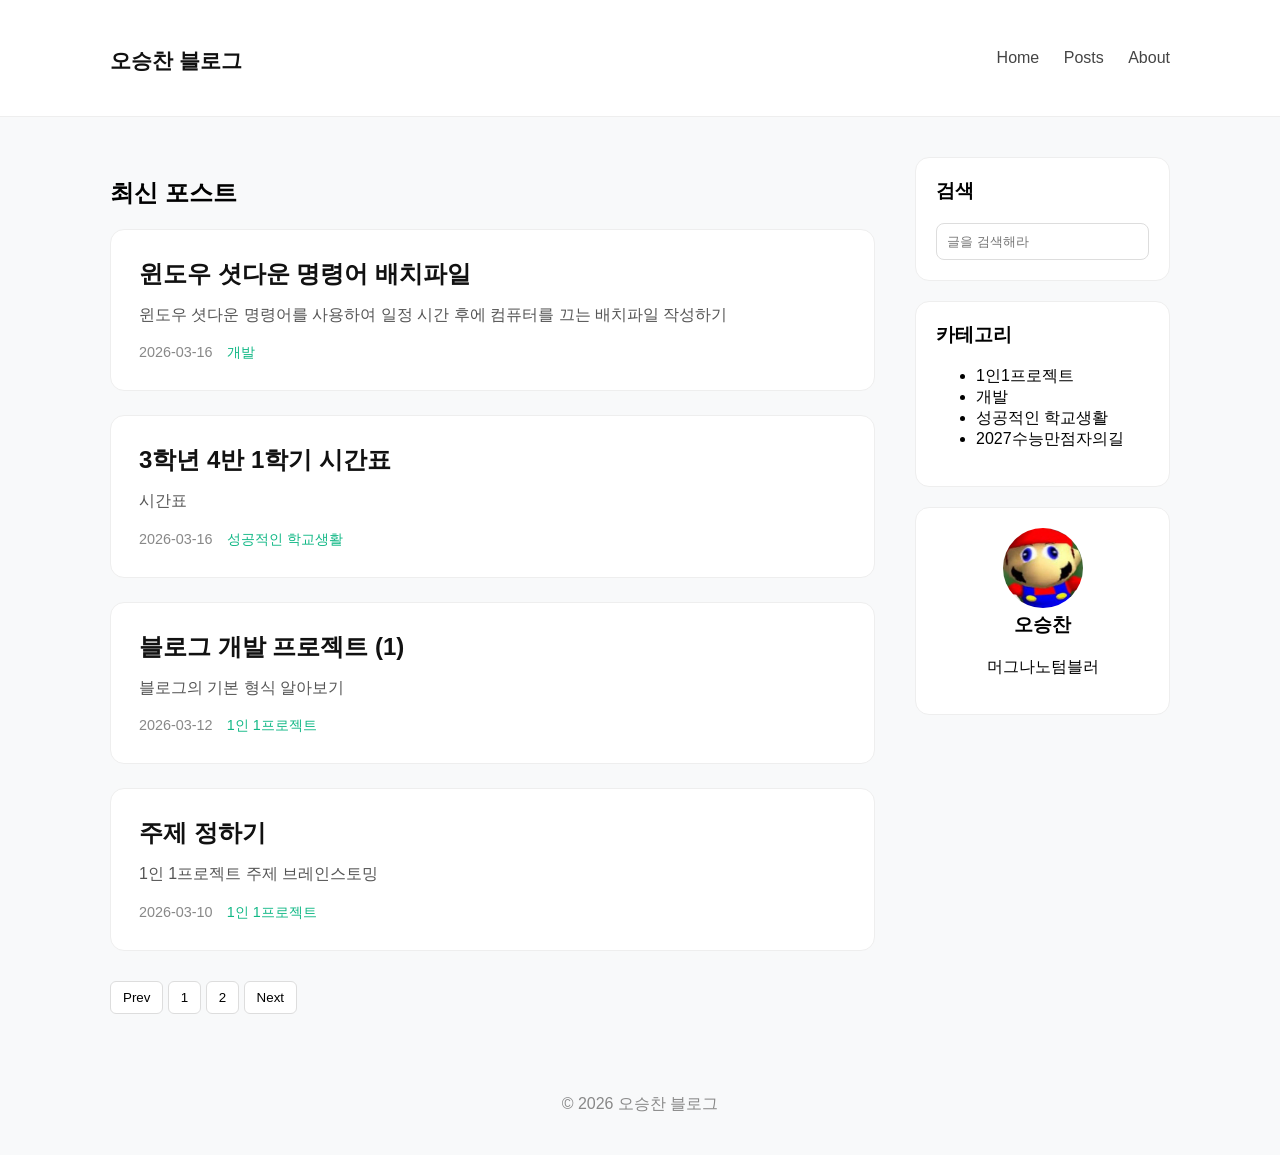
<file: index.html>
<!DOCTYPE html>
<html>

<head>
    <meta charset="UTF-8">
    <title>오승찬 블로그</title>
    <link rel="stylesheet" href="css/style.css">
</head>

<body>

    <header class="header">
        <div class="header-inner">
            <h1> <a href="/" class="logo">오승찬 블로그</a> </h1>
            <nav> <a href="#">Home</a> <a href="#">Posts</a> <a href="#">About</a> </nav>
        </div>
    </header>

    <main class="layout">

        <!-- 글 목록 -->
        <section class="posts-section">

            <h2>최신 포스트</h2>

            <div id="posts" class="post-grid"></div>

            <!-- 페이지네이션 -->
            <div class="pagination">
                <button>Prev</button>
                <button>1</button>
                <button>2</button>
                <button>Next</button>
            </div>

        </section>

        <!-- 사이드바 -->
        <div id="sidebar"></div>
    </main>

    <footer class="footer">
        © 2026 오승찬 블로그
    </footer>

    <script src="js/main.js"></script>
    <script src="js/sidebar.js"></script>

</body>

</html>
</file>
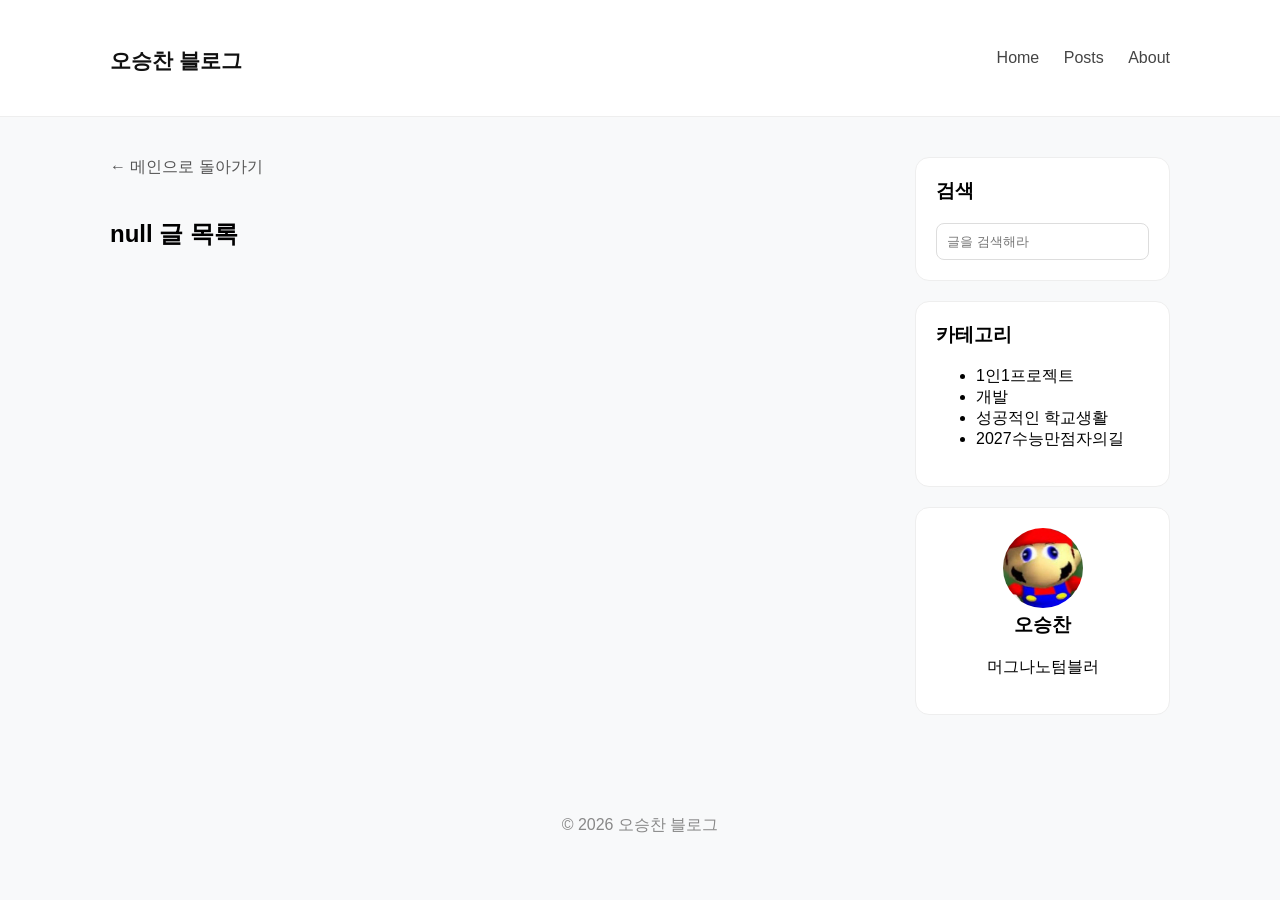
<file: category.html>
<!DOCTYPE html>
<html>

<head>
    <meta charset="UTF-8">
    <title>카테고리-오승찬 블로그</title>
    <link rel="stylesheet" href="css/style.css">
</head>

<body>

    <header class="header">
        <div class="header-inner">
            <h1> <a href="/" class="logo">오승찬 블로그</a> </h1>
            <nav> <a href="#">Home</a> <a href="#">Posts</a> <a href="#">About</a> </nav>
        </div>
    </header>
    <main class="layout">

        <section class="posts-section">

            <a class="back" href="index.html">← 메인으로 돌아가기</a>

            <h2 id="category-title"></h2>

            <div id="posts"></div>

        </section>
        <!-- 사이드바 -->
        <div id="sidebar"></div>
    </main>

    <footer class="footer">
        © 2026 오승찬 블로그
    </footer>

    <script src="js/category.js"></script>
    <script src="js/sidebar.js"></script>

</body>

</html>
</file>
<file: css/style.css>
/* 기본 */

* {
    box-sizing: border-box;
}

body {
    margin: 0;
    background: #f8f9fa;
    font-family: -apple-system, BlinkMacSystemFont, "Segoe UI", Roboto, sans-serif;
}

/* 헤더 */

.header {
    background: white;
    border-bottom: 1px solid #eee;
    position: sticky;
    top: 0;
    z-index: 10;
}

.header-inner {
    max-width: 1100px;
    padding: 18px 20px;
    display: flex;
    margin: auto;
    justify-content: space-between;
    align-items: center;
    text-decoration: none
}

.logo {
    font-size: 1.3rem;
    font-weight: 700;
    text-decoration: none;
    color: #111;
}

nav a {
    margin-left: 20px;
    text-decoration: none;
    color: #444;
    font-weight: 500;
}

nav a:hover {
    color: #12b886;
}

/* 메인 레이아웃 */

.layout {
    max-width: 1100px;
    margin: auto;
    padding: 40px 20px;

    display: grid;
    grid-template-columns: 3fr 1fr;
    gap: 40px;
}

/* 글 목록 */

#posts {
    width: 100%;
}

/* 포스트 카드 */

.post {
    background: white;
    padding: 28px;
    border-radius: 14px;
    margin-bottom: 24px;
    border: 1px solid #eee;
    transition: all 0.15s ease;
}

.post:hover {
    transform: translateY(-3px);
    box-shadow: 0 10px 25px rgba(0, 0, 0, 0.08);
}

.title {
    font-size: 1.5rem;
    font-weight: 700;
    text-decoration: none;
    color: #111;
}

.title:hover {
    color: #12b886;
}

.summary {
    margin-top: 12px;
    color: #555;
    line-height: 1.6;
}

.meta {
    margin-top: 16px;
    font-size: 0.9rem;
    color: #888;
}

.tag {
    margin-left: 10px;
    color: #12b886;
    cursor: pointer;
}

/* 사이드바 */

.sidebar .card {
    background: white;
    padding: 20px;
    border-radius: 14px;
    border: 1px solid #eee;
    margin-bottom: 20px;
}

.sidebar h3 {
    margin-top: 0;
}

/* 검색 */

#search {
    width: 100%;
    padding: 10px;
    border-radius: 8px;
    border: 1px solid #ddd;
    outline: none;
}

/* 프로필 */

.profile {
    text-align: center;
}

.profile img {
    width: 80px;
    border-radius: 50%;
}

/* 페이지네이션 */

.pagination {
    margin-top: 30px;
}

.pagination button {
    padding: 8px 12px;
    border: 1px solid #ddd;
    background: white;
    border-radius: 6px;
}

/* 푸터 */

.footer {
    text-align: center;
    padding: 40px;
    color: #888;
}

.container {
    animation: fadein .4s ease;
}

@keyframes fadein {
    from {
        opacity: 0;
        transform: translateY(10px);
    }

    to {
        opacity: 1;
    }
}

/* 글 페이지 */

.post-container {
    max-width: 1100px;
    margin: auto;
    padding: 40px 20px;
}

.post-view {
    background: white;
    padding: 40px;
    border-radius: 16px;
    border: 1px solid #eee;
}

.post-view h1 {
    font-size: 2.2rem;
    margin-bottom: 10px;
}

.post-meta {
    color: #888;
    font-size: 0.9rem;
    margin-bottom: 30px;
}

#post-tag {
    margin-left: 10px;
    color: #12b886;
}

#content img {
    display: block;
    margin: 20px auto;
}

/* 돌아가기 */

.back {
    display: inline-block;
    margin-bottom: 20px;
    text-decoration: none;
    color: #555;
}

.back:hover {
    color: #12b886;
}

/* 마크다운 본문 */

#content {
    line-height: 1.7;
    color: #333;
}

#content h2 {
    margin-top: 40px;
}

#content p {
    margin: 16px 0;
}

#content img {
    max-width: 100%;
    border-radius: 10px;
}

#content pre {
    background: #282c34;
    color: white;
    padding: 16px;
    border-radius: 10px;
    overflow: auto;
}
</file>
